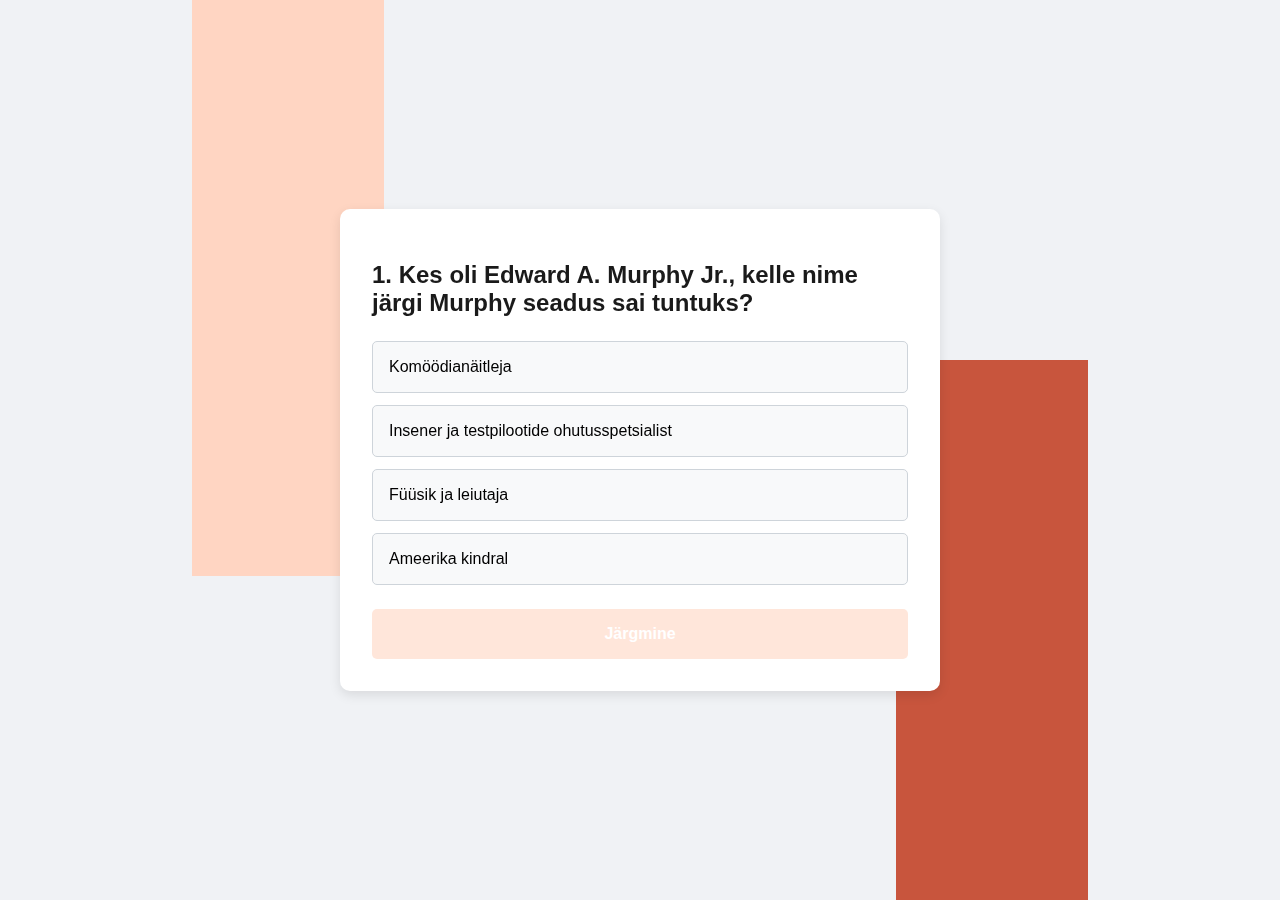
<file: vik2.html>
<!DOCTYPE html>
<head>
    <meta charset="UTF-8">
    <title>Murphy seaduste viktoriin</title>
    <link rel="stylesheet" href="main.css">
    <link rel="stylesheet" href="vik2.css">
</head>

<body>
    <div id="kala"></div>
    <div class="vasak_karp"></div>
    <div class="parem_karp"></div>
    <div id="pilt"></div>
    <div style="position: relative; z-index: 1000;" class="container">
        <div id="quiz">
            <h2 id="question">kala...?</h2>
            <div id="answerButtons"></div>
            <button id="järgmine"  onclick="handleNextButton()">Järgmine</button>
        </div>

        <div id="end" class="hidden">
            <h3>Viktoriin on läbi!</h3>
            <button id="retry-btn" onclick="startQuiz()">Proovi uuesti</button>
        </div>
    </div>
    <script src="vik2.js"></script>
</body>
</file>
<file: main.css>
body {
    font-family: -apple-system, BlinkMacSystemFont, "Segoe UI", Roboto, Helvetica, Arial, sans-serif;
    background-color: #f0f2f5;
    color: #333;
    display: flex;
    justify-content: center;
    align-items: center;
    min-height: 100vh;
    margin: 0;
}

.btn {
    width: 100%;
    padding: 1rem;
    font-size: 1rem;
    font-weight: 500;
    text-align: left;
    background-color: #f8f9fa;
    border: 1px solid #ced4da;
    border-radius: 5px;
    cursor: pointer;
    transition: background-color 0.2s, border-color 0.2s;
}

.btn:hover:not(:disabled) {
    background-color: #e9ecef;
    border-color: #adb5bd;
}

.container {
    background-color: #ffffff;
    border-radius: 10px;
    box-shadow: 0 4px 12px rgba(0, 0, 0, 0.1);
    width: 90%;
    max-width: 600px;
    padding: 2rem;
    box-sizing: border-box;
}

.vasak_karp {
    position: fixed;
    bottom: 0vh;       
    left: 15vw;         
    width: 15vw;
    height: 64vh;
    background-color: #588B8B;
    z-index: -1;
}

.parem_karp {
    position: fixed;
    top: 0px;       
    right: 15vw;         
    width: 15vw;
    height: 40vh;
    background-color: #C8553D;
    z-index: -2;
}

.hidden {
    display: none;
}
</file>
<file: vik2.css>
body {
  background-image: url("https://github.com/Kent-Clark-Valge/TU-stuff/blob/main/Untitled.png?raw=true");
  background-size: cover;  
  background-repeat: no-repeat;
  background-position: center;
}

.vasak_karp {
    position: fixed;
    bottom: 36vh;       
    left: 15vw;         
    width: 15vw;
    height: 100vh;
    background-color: #ffd5c2;
    z-index: -1;
}

.parem_karp {
    position: fixed;
    top: 40vh;       
    right: 15vw;         
    width: 15vw;
    height: 100vh;
    background-color: #C8553D;
    z-index: -2;
}

#question {
    font-size: 1.5rem;
    margin-bottom: 1.5rem;
    color: #1a1a1a;
}

#answerButtons {
    display: flex;
    flex-direction: column;
    gap: 0.75rem;
}

.btn.correct {
    background-color: #588B8B;
    color: white;
    border-color: #588B8B;
}

.btn.incorrect {
    background-color: #dc3545;
    color: white;
    border-color: #dc3545;
}

.btn:disabled {
    cursor: not-allowed;
    opacity: 0.7;
}

#järgmine, #retry-btn {
    display: block;
    width: 100%;
    background-color: #ffd5c2;
    color: white;
    font-weight: bold;
    border: none;
    padding: 1rem;
    margin-top: 1.5rem;
    border-radius: 5px;
    cursor: pointer;
    font-size: 1rem;
    transition: background-color 0.2s;
}

#järgmine:hover, #retry-btn:hover {
    background-color: #f28f3b;  
}

#järgmine:not(:disabled) {
    background-color: #f28f3b;
}

#järgmine:disabled {
    background-color: #ffd5c2;
    cursor: not-allowed;
    opacity: 0.6;
}
</file>
